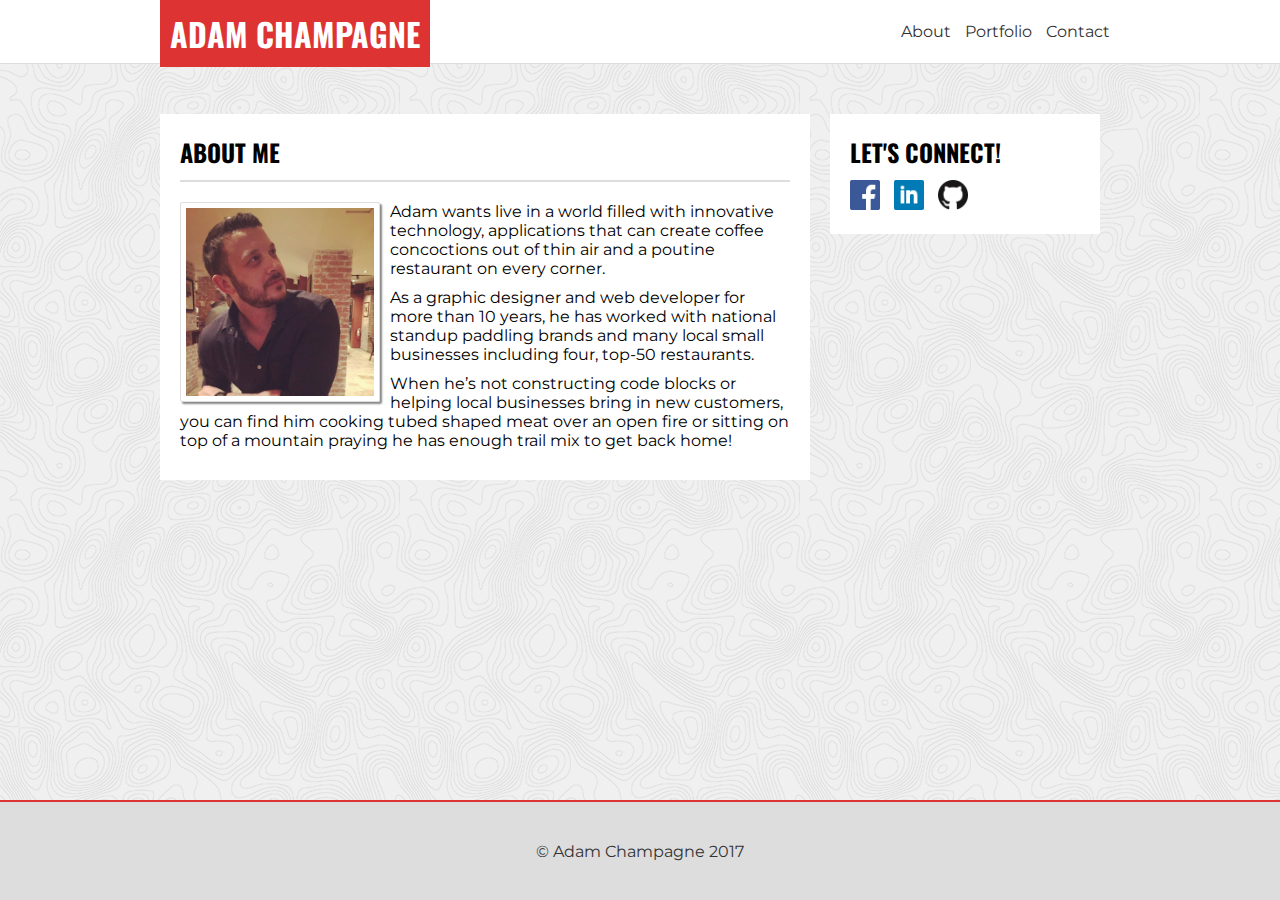
<file: index.html>
<!DOCTYPE html>
<html>
<head>
	<meta charset="utf-8">
	<meta http-equiv="X-UA-Compatible" content="IE=edge">
	<title>About</title>
	<!-- Reset Stylesheet -->
	<link rel="stylesheet" href="assets/css/style.css">
	<!-- Main Stylesheet -->
	<link rel="stylesheet" href="assets/css/style.css">
	<!-- Google Fonts -->
	<link href="https://fonts.googleapis.com/css?family=Montserrat:400,700|Oswald" rel="stylesheet">
</head>
<body>


	<!-- HEADER
	================================================== -->
	<header id="site-header" class="">

		<!-- NAVBAR
		================================================== -->	
			<div class="container">
		
				<div id="logo">
					<h1><a href="index.html">Adam Champagne</a></h1>
				</div><!-- /logo -->

				<nav>
					<ul>
						<li><a href="index.html">About</a></li>
						<li><a href="portfolio.html">Portfolio</a></li>
						<li><a href="contact.html">Contact</a></li>
					</ul>
				</nav><!-- /navbar-->

			</div><!-- /container-->
	

	</header><!-- /site-header -->


	<!-- BIO
    ================================================== -->
		<section id="bio">

			<div class="container">
		
				<main>		
					
					<h2>About Me</h2>
					<img id="mugshot" src="assets/images/adamchampagne-mugshot.jpg" alt="Adam Champagne" width="200">
					<p>Adam wants live in a world filled with innovative technology, applications that can create coffee concoctions out of thin air and a poutine restaurant on every corner.</p>

					<p>As a graphic designer and web developer for more than 10 years, he has worked with national standup paddling brands and many local small businesses including four, top-50 restaurants.</p>

					<p>When he’s not constructing code blocks or helping local businesses bring in new customers, you can find him cooking tubed shaped meat over an open fire or sitting on top of a mountain praying he has enough trail mix to get back home!</p>

				</main><!-- /main -->
	



				<!-- SIDEBAR
   				================================================== -->			
				<aside>

					<h2>Let's Connect!</h2>
					<ul>
						<li> <a href="https://www.facebook.com/adam.champagne" target="_blank"> <img src="assets/images/facebook-logo.png" alt="Facebook" width="50"> </a></li>
						<li> <a href="https://www.linkedin.com/in/adam-champagne-107b8a21/" target="_blank"> <img src="assets/images/linkedin-logo.png" alt="LinkedIn" width="50"> </a></li>
						<li> <a href="https://github.com/acbrent25" target="_blank"> <img src="assets/images/github-logo.png" alt="GitHub" width="50"> </a></li>
					</ul>
					
				</aside>

			</container> <!-- /container -->

		</section><!-- /bio-->

		

	<footer>
		
		<p>&copy; Adam Champagne 2017</p>

	</footer>

	
</body>
</html>
</file>
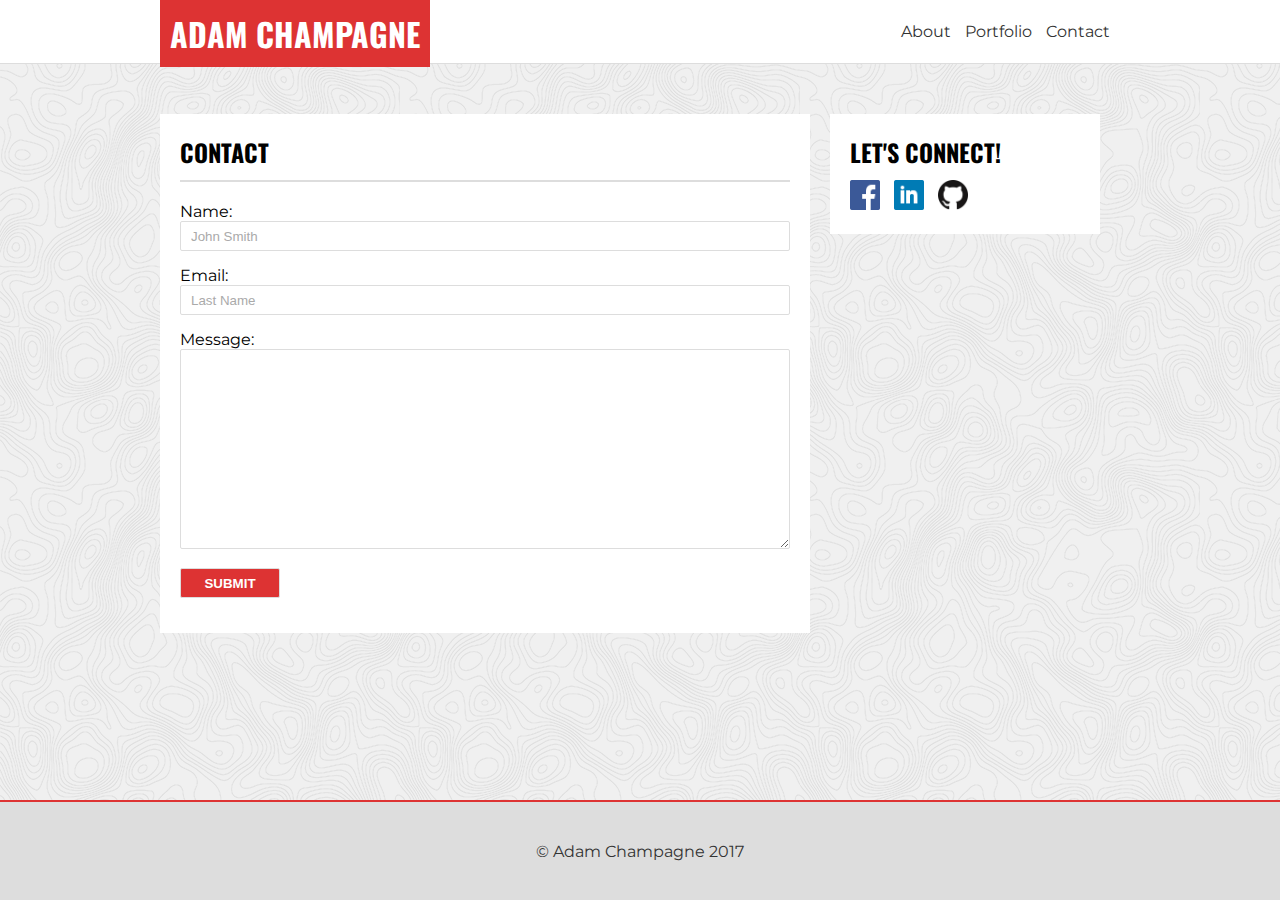
<file: contact.html>
<!DOCTYPE html>
<html>
<head>
	<meta charset="utf-8">
	<meta http-equiv="X-UA-Compatible" content="IE=edge">
	<title>About</title>
	<!-- Reset Stylesheet -->
	<link rel="stylesheet" href="assets/css/style.css">
	<!-- Main Stylesheet -->
	<link rel="stylesheet" href="assets/css/style.css">
	<!-- Google Fonts -->
	<link href="https://fonts.googleapis.com/css?family=Montserrat:400,700|Oswald" rel="stylesheet">
</head>
<body>

	<!-- HEADER
	================================================== -->
	<header id="site-header" class="">

		<!-- NAVBAR
		================================================== -->	
			<div class="container">
		
				<div id="logo">
					<h1><a href="index.html">Adam Champagne</a></h1>
				</div><!-- /logo -->

				<nav>
					<ul>
						<li><a href="index.html">About</a></li>
						<li><a href="portfolio.html">Portfolio</a></li>
						<li><a href="contact.html">Contact</a></li>
					</ul>
				</nav><!-- /navbar-->

			</div><!-- /container-->
	

	</header><!-- /site-header -->

	<!-- CONTACT
    ================================================== -->
		<section id="contact">

			<div class="container">
		
				<main>	
				
				<h2>Contact</h2>
				
				<form id="contact-form">

					Name: <br>
					<input type="text" name="name" value="John Smith"><br>
					Email: <br>
					<input type="text" name="lastname" value="Last Name"><br>
					Message: <br>
					<textarea name="message" id="" cols="50" rows="5"></textarea><br>
					<input type="submit" value="Submit">

				</form>

			</main><!-- /main -->

				<!-- SIDEBAR
   				================================================== -->			
				<aside>

					<h2>Let's Connect!</h2>
					<ul>
						<li> <a href="https://www.facebook.com/adam.champagne" target="_blank"> <img src="assets/images/facebook-logo.png" alt="Facebook" width="50"> </a></li>
						<li> <a href="https://www.linkedin.com/in/adam-champagne-107b8a21/" target="_blank"> <img src="assets/images/linkedin-logo.png" alt="LinkedIn" width="50"> </a></li>
						<li> <a href="https://github.com/acbrent25" target="_blank"> <img src="assets/images/github-logo.png" alt="GitHub" width="50"> </a></li>
					</ul>
					
				</aside>

			</container> <!-- /container -->

		</section><!-- /CONTACT-->

	<footer>
		
		<p>&copy; Adam Champagne 2017</p>

	</footer>

	
</body>
</html>
</file>
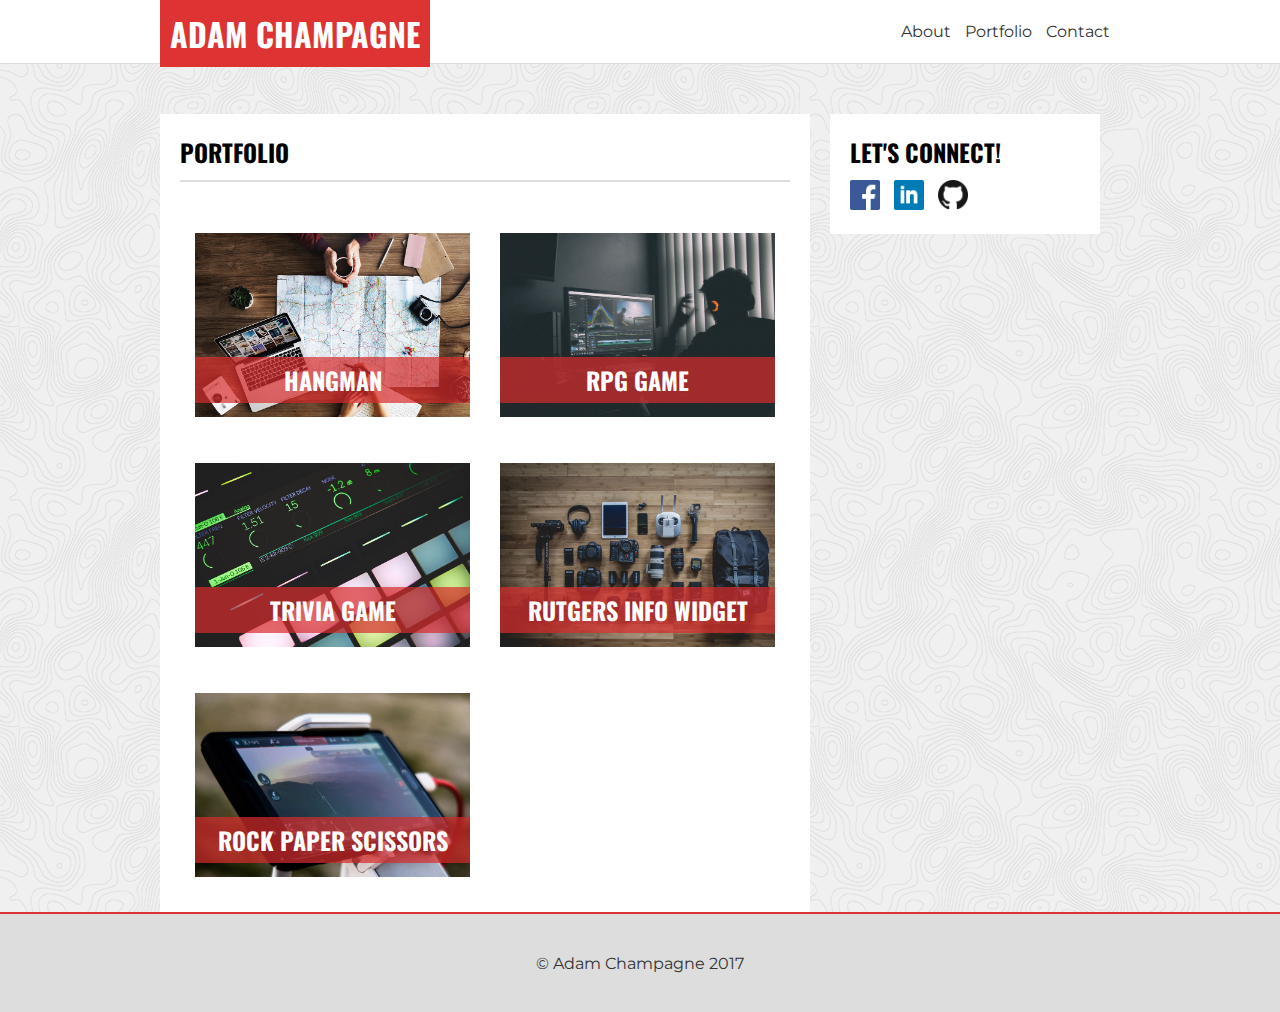
<file: portfolio.html>
<!DOCTYPE html>
<html>
<head>
	<meta charset="utf-8">
	<meta http-equiv="X-UA-Compatible" content="IE=edge">
	<title>About</title>
	<!-- Reset Stylesheet -->
	<link rel="stylesheet" href="assets/css/style.css">
	<!-- Main Stylesheet -->
	<link rel="stylesheet" href="assets/css/style.css">
	<!-- Google Fonts -->
	<link href="https://fonts.googleapis.com/css?family=Montserrat:400,700|Oswald" rel="stylesheet">
</head>
<body>

	<!-- HEADER
	================================================== -->
	<header id="site-header" class="">

		<!-- NAVBAR
		================================================== -->	
			<div class="container">
		
				<div id="logo">
					<h1><a href="index.html">Adam Champagne</a></h1>
				</div><!-- /logo -->

				<nav>
					<ul>
						<li><a href="index.html">About</a></li>
						<li><a href="portfolio.html">Portfolio</a></li>
						<li><a href="contact.html">Contact</a></li>
					</ul>
				</nav><!-- /navbar-->

			</div><!-- /container-->
	

	</header><!-- /site-header -->

	<!-- PORTFOLIO
    ================================================== -->
		<section id="portfolio">

			<div class="container">
		
				<main>			
				
					<h2>Portfolio</h2>
					
					<div id="portfolio-content">

						<div class="portfolio-image">

							<a href="assets/images/hangman.jpg"> <h2>Hangman</h2> <img src="assets/images/hangman.jpg" width="300"></a>

						</div><!-- /portfolio-image -->

						<div class="portfolio-image">						

							<a href="assets/images/rpg.jpg"> <h2>RPG Game</h2> <img src="assets/images/rpg.jpg" alt="hangman" width="300"></a>

						</div><!-- /portfolio-image -->

						<div class="portfolio-image">
						
							<a href="assets/images/trivia.jpg"> <h2>Trivia Game</h2> <img src="assets/images/trivia.jpg" alt="hangman" width="300"></a>

						</div><!-- /portfolio-image -->

						<div class="portfolio-image">

							<a href="assets/images/info-widget.jpg"> <h2>Rutgers Info Widget</h2> <img src="assets/images/info-widget.jpg" alt="hangman" width="300"></a>

						</div><!-- /portfolio-image -->

						<div class="portfolio-image">
						
							<a href="assets/images/rockpaper.jpg"> <h2>Rock Paper Scissors</h2> <img src="assets/images/rockpaper.jpg" alt="hangman" width="300"></a>

						</div><!-- /portfolio-image -->

					</div><!-- /portfolio-content -->

				</main><!-- /main -->


				<!-- SIDEBAR
   				================================================== -->			
				<aside>

					<h2>Let's Connect!</h2>
					<ul>
						<li> <a href="https://www.facebook.com/adam.champagne" target="_blank"> <img src="assets/images/facebook-logo.png" alt="Facebook" width="50"> </a></li>
						<li> <a href="https://www.linkedin.com/in/adam-champagne-107b8a21/" target="_blank"> <img src="assets/images/linkedin-logo.png" alt="LinkedIn" width="50"> </a></li>
						<li> <a href="https://github.com/acbrent25" target="_blank"> <img src="assets/images/github-logo.png" alt="GitHub" width="50"> </a></li>
					</ul>
					
				</aside>

			</container> <!-- /container -->

		</section><!-- /portflio-->

	<footer>
		
		<p>&copy; Adam Champagne 2017</p>

	</footer>

	
</body>
</html>
</file>
<file: assets/css/style.css>
/****************************
		GLOBAL STYLES
****************************/

* {
	box-sizing: border-box;
	padding: 0;
	margin: 0;
}

html {
	position: relative;
	min-height: 100%;
}

body {
	font-family: 'Montserrat', sans-serif;
	background-image: url("../images/site-background.png");
	margin: 0 0 100px;
	padding: 0;
}

.container  {
	width: 960px;
	margin: auto;
}



h1,h2,h3,h3,h4 {
	font-family: 'Oswald', sans-serif;
	text-transform: uppercase;
}

p {
	margin-bottom: 10px;
}


main h2 {
	border-bottom: 2px solid #ddd;
	padding-bottom: 10px;
	margin-bottom: 20px;
}



section {
	margin: 50px 0;
	overflow: hidden;
}

main {
	width: 650px;
	float: left;
	background: #fff;
	padding: 20px;


}




/****************************
		MAIN HEADER
****************************/

#site-header {
	background: #fff;
	height: 64px;
	border-bottom: 1px solid #ddd;
}

#site-header h1 {
	margin-top: 0;
	background-color: #dd3333;
	color: #fff;
	display: inline;
	float: left;
	padding: 10px;
	text-transform: uppercase;

}

#logo a {
    color: #fff;
    text-decoration: none;
}

/****************************
		NAVIGATION
****************************/


nav ul {
	list-style-type: none;
	margin: 0;
    padding: 0;
	float: right;

}

nav li {
	display: inline;
	vertical-align: middle;
    line-height: 64px;
    margin-right: 10px;  

}

nav li a {
	text-decoration: none;
	color: #333;
}

nav li a:hover {
	color: #dd3333;
}




/****************************
		ABOUT PAGE
****************************/

#mugshot {
	float: left;
	border: 1px solid #ddd;
	padding: 5px;
	border-radius: 2px;
	margin-right: 10px;
	box-shadow: 2px 2px 2px #888888;

}



/****************************
		SIDEBAR PAGE 
****************************/

aside {
	width: 270px;
	float: left;
	background: #fff;
	padding: 20px;
	margin: 0 20px;
}

aside ul {
	list-style-type: none;
	margin-top: 10px;
}

aside ul li {
	display: inline;
	margin-right: 10px;
}

aside ul li img {
	max-width: 30px;
}

aside ul li a {
	text-decoration: none;
}

/* FOOTER */

footer {

	clear: both;
	background: #ddd;
	color: #333;
	text-align: center;
	padding: 40px;
	border-top: 2px solid #dd3333;
	position: absolute;
	left: 0;
	bottom: 0;
	width: 100%;
	height: 100px;
}


/****************************
		PORTFOLIO PAGE 
****************************/

#portfolio-content h2 {
	border-bottom: none;
}


#portfolio-content {
	margin-top: 20px;
}

.portfolio-image {
	width: 275px;
	height: 200px;
	overflow: hidden;
	float: left;
	margin: 15px;
}

.portfolio-image h2 {
	z-index: 1;
	position: relative;
	top: 140px;
	text-align: center;
	background: rgba(215, 44, 44, 0.7);
	color: #fff;
	padding: 5px 0;
}

.portfolio-image a {
	text-decoration: none;
}

.portfolio-image h2:hover {
	color: #333;
}

.portfolio-image img {
    margin-top: -50px;
}



/****************************
		CONTACT PAGE 
****************************/

#contact-form {
    margin-top: 20px;
}

input, textarea {
    border: 1px solid #ddd;
    height: 30px;
    padding: 10px;
    border-radius: 2px;
    margin-bottom: 15px;
    width: 100%;
    color: #aaa;
}

textarea {
	height: 200px;
}

input[type="submit"] {
    background: #dd3333;
    width: 100px;
    padding: 0;
    text-transform: uppercase;
    font-weight: bold;
    border-radius: 2px;
    color: #fff;
}

input[type="submit"]:hover {
    background: #333;
    color: #fff;
}
</file>
